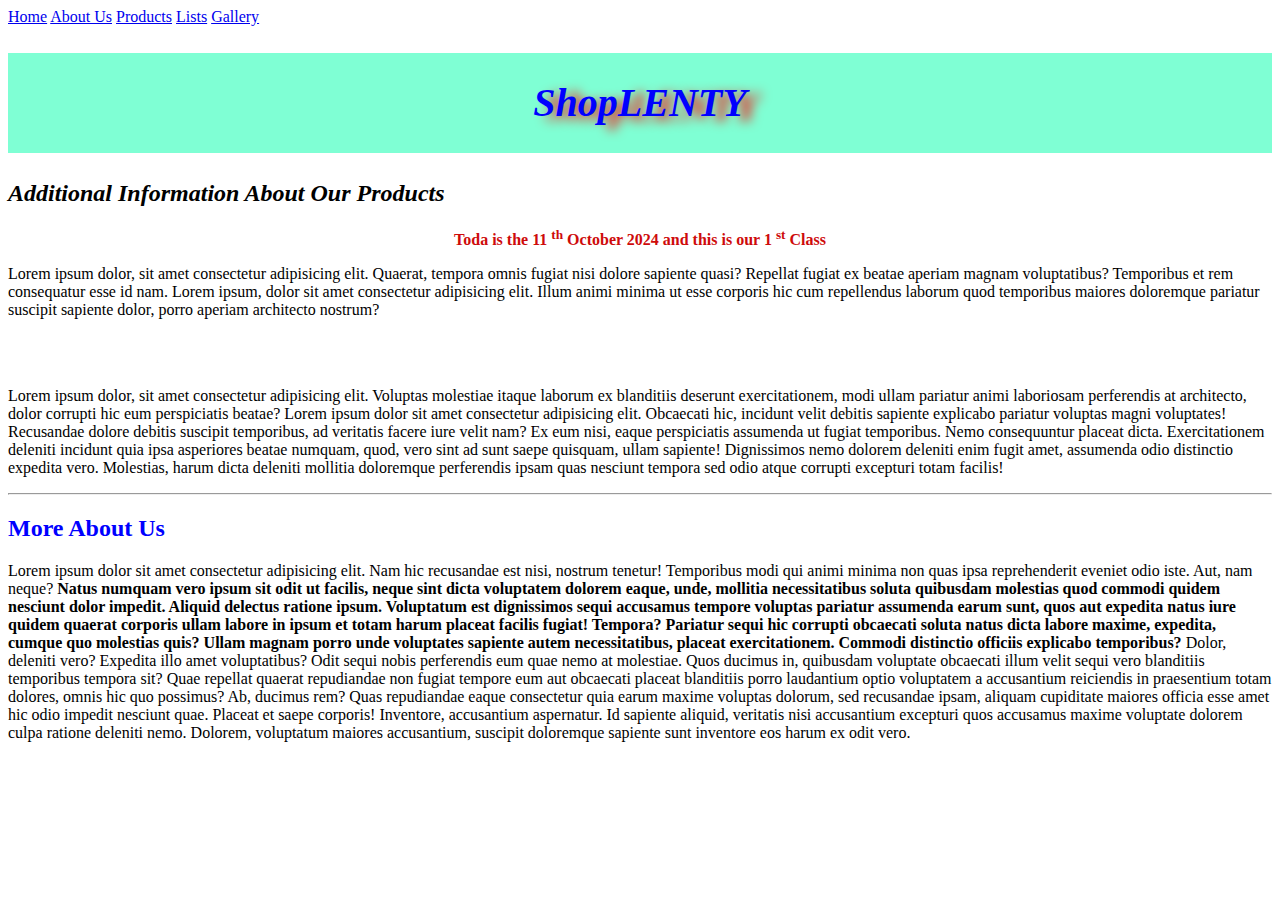
<file: index.html>
<!DOCTYPE html>
<html lang="en">
<head>
    <meta charset="UTF-8">
    <meta name="viewport" content="width=device-width, initial-scale=1.0 user-scalable=no">
    <title>Homepage</title>
    <link rel="stylesheet" href="CSS/style.css">
    <link rel="shortcut icon" href="assets/home.png" type="image/x-icon">
</head>
<body>

<nav>
    <a href="index.html" >Home</a>
    <a href="about.html" >About Us</a>
    <a href="product.html"> Products</a>
    <a href="list.html" >Lists</a>
    <a href="gallery.html">Gallery</a>
</nav>

  <h1>ShopLENTY</h1> 

  <h2> <i>Additional Information About Our Products</i></h2>

  <p style="color: rgb(206, 11, 11); Text-align:center; Font-weight:bold "> Toda is the 11 <sup>th</sup> October 2024 and this is our 1 <sup>st</sup> Class</p>
<p> Lorem ipsum dolor, sit amet consectetur adipisicing elit. Quaerat, tempora omnis fugiat nisi dolore sapiente quasi? Repellat fugiat ex beatae aperiam magnam voluptatibus? 
    Temporibus et rem consequatur esse id nam. Lorem ipsum, dolor sit amet consectetur adipisicing elit. 
    Illum animi minima ut esse corporis hic cum repellendus laborum quod temporibus maiores doloremque pariatur suscipit sapiente dolor, porro aperiam architecto nostrum?</p>    
<br> <br>
    <p>Lorem ipsum dolor, sit amet consectetur adipisicing elit. Voluptas molestiae itaque laborum ex blanditiis deserunt exercitationem, 
        modi ullam pariatur animi laboriosam perferendis at architecto, dolor corrupti hic eum perspiciatis beatae?
        Lorem ipsum dolor sit amet consectetur adipisicing elit. Obcaecati hic, incidunt velit debitis sapiente explicabo pariatur voluptas magni voluptates! Recusandae dolore debitis suscipit temporibus, ad veritatis facere iure velit nam?
        Ex eum nisi, eaque perspiciatis assumenda ut fugiat temporibus. Nemo consequuntur placeat dicta. Exercitationem deleniti incidunt quia ipsa asperiores beatae numquam, quod, vero sint ad sunt saepe quisquam, ullam sapiente!
        Dignissimos nemo dolorem deleniti enim fugit amet, assumenda odio distinctio expedita vero. Molestias, harum dicta deleniti mollitia doloremque perferendis ipsam quas nesciunt tempora sed odio atque corrupti excepturi totam facilis!
    </p>

    <hr>
    <h2 style="color:blue;" >More About Us</h2>

    <p>Lorem ipsum dolor sit amet consectetur adipisicing elit. Nam hic recusandae est nisi, nostrum tenetur! 
        Temporibus modi qui animi minima non quas ipsa reprehenderit eveniet odio iste. Aut, nam neque?
    <b>Natus numquam vero ipsum sit odit ut facilis, neque sint dicta voluptatem dolorem eaque, unde, mollitia necessitatibus soluta quibusdam molestias quod commodi quidem nesciunt dolor impedit. Aliquid delectus ratione ipsum.
        Voluptatum est dignissimos sequi accusamus tempore voluptas pariatur assumenda earum sunt, quos aut expedita natus iure quidem quaerat corporis ullam labore in ipsum et totam harum placeat facilis fugiat! Tempora?
        Pariatur sequi hic corrupti obcaecati soluta natus dicta labore maxime, expedita, cumque quo molestias quis? Ullam magnam porro unde voluptates sapiente autem necessitatibus, placeat exercitationem. 
        Commodi distinctio officiis explicabo temporibus?</b>
    Dolor, deleniti vero? Expedita illo amet voluptatibus? Odit sequi nobis perferendis eum quae nemo at molestiae. Quos ducimus in, quibusdam voluptate obcaecati illum velit sequi vero blanditiis temporibus tempora sit?
    Quae repellat quaerat repudiandae non fugiat tempore eum aut obcaecati placeat blanditiis porro laudantium optio voluptatem a accusantium reiciendis in praesentium totam dolores, omnis hic quo possimus? Ab, ducimus rem?
    Quas repudiandae eaque consectetur quia earum maxime voluptas dolorum, sed recusandae ipsam, aliquam cupiditate maiores officia esse amet hic odio impedit nesciunt quae. Placeat et saepe corporis! Inventore, accusantium aspernatur.
    Id sapiente aliquid, veritatis nisi accusantium excepturi quos accusamus maxime voluptate dolorem culpa ratione deleniti nemo. Dolorem, voluptatum maiores accusantium, suscipit doloremque sapiente sunt inventore eos harum ex odit vero.</p>
</body>
</html>
</file>
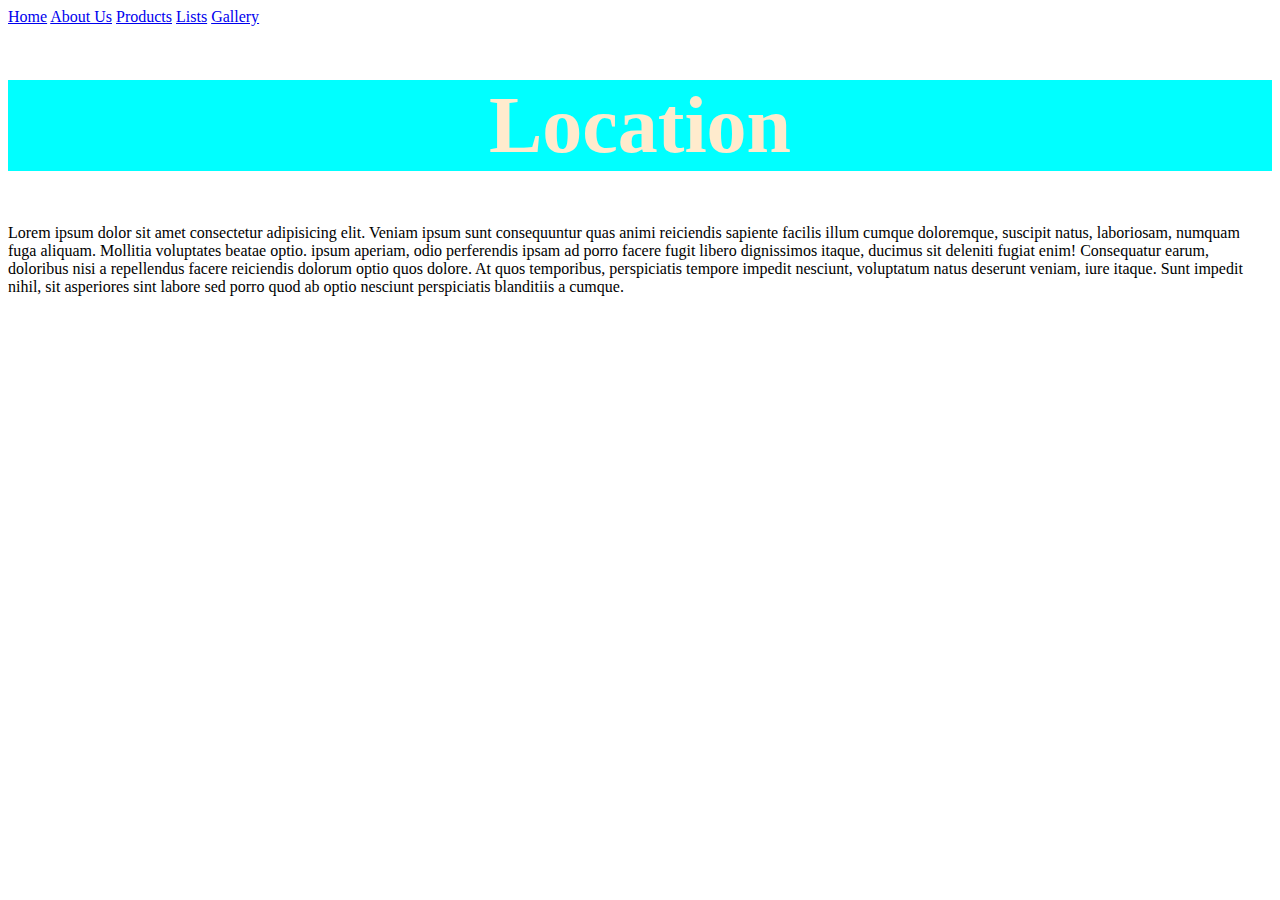
<file: about.html>
<!DOCTYPE html>
<html lang="en">
<head>
    <meta charset="UTF-8">
    <meta name="viewport" content="width=device-width, initial-scale=1.0">
    <title>About Us</title>
    <style>
        h1{
            background-color: aqua;
            color: blanchedalmond;
            text-align: center;
            font-size: 80px;

        }
        h1:hover{
            color: blue;
            background-color: aquamarine;
           
        }
    </style>
</head>
<body>
    <nav>
        <a href="index.html">Home</a>
        <a href="about.html">About Us</a>
        <a href="product.html"> Products</a>
        <a href="list.html">Lists</a>
        <a href="gallery.html">Gallery</a>

    </nav>
    
    <h1>Location</h1>
    
    <p>Lorem ipsum dolor sit amet consectetur adipisicing elit. Veniam ipsum sunt consequuntur quas animi reiciendis sapiente facilis illum cumque doloremque, suscipit natus, laboriosam, numquam fuga aliquam. 
        Mollitia voluptates beatae optio. ipsum aperiam, odio perferendis ipsam ad porro facere fugit libero dignissimos itaque, ducimus sit deleniti fugiat enim! Consequatur earum, doloribus nisi a repellendus facere reiciendis dolorum optio quos dolore.
    At quos temporibus, perspiciatis tempore impedit nesciunt, voluptatum natus deserunt veniam, iure itaque. Sunt impedit nihil, sit asperiores sint labore sed porro quod ab optio nesciunt perspiciatis blanditiis a cumque.</p>
    
    <iframe src="https://www.google.com/maps/embed?pb=!1m18!1m12!1m3!1d3989.5284023311824!2d34.78111367407721!3d-0.6907188352633368!2m3!1f0!2f0!3f0!3m2!1i1024!2i768!4f13.1!3m3!1m2!1s0x182b3eaaf8db3f8b%3A0xae074315aedc0c34!2sKisii%20University!5e0!3m2!1sen!2ske!4v1728977167513!5m2!1sen!2ske" width="50%" height="500" style="border:0;" allowfullscreen="" loading="lazy" referrerpolicy="no-referrer-when-downgrade"></iframe>

</body>
</html>
</file>
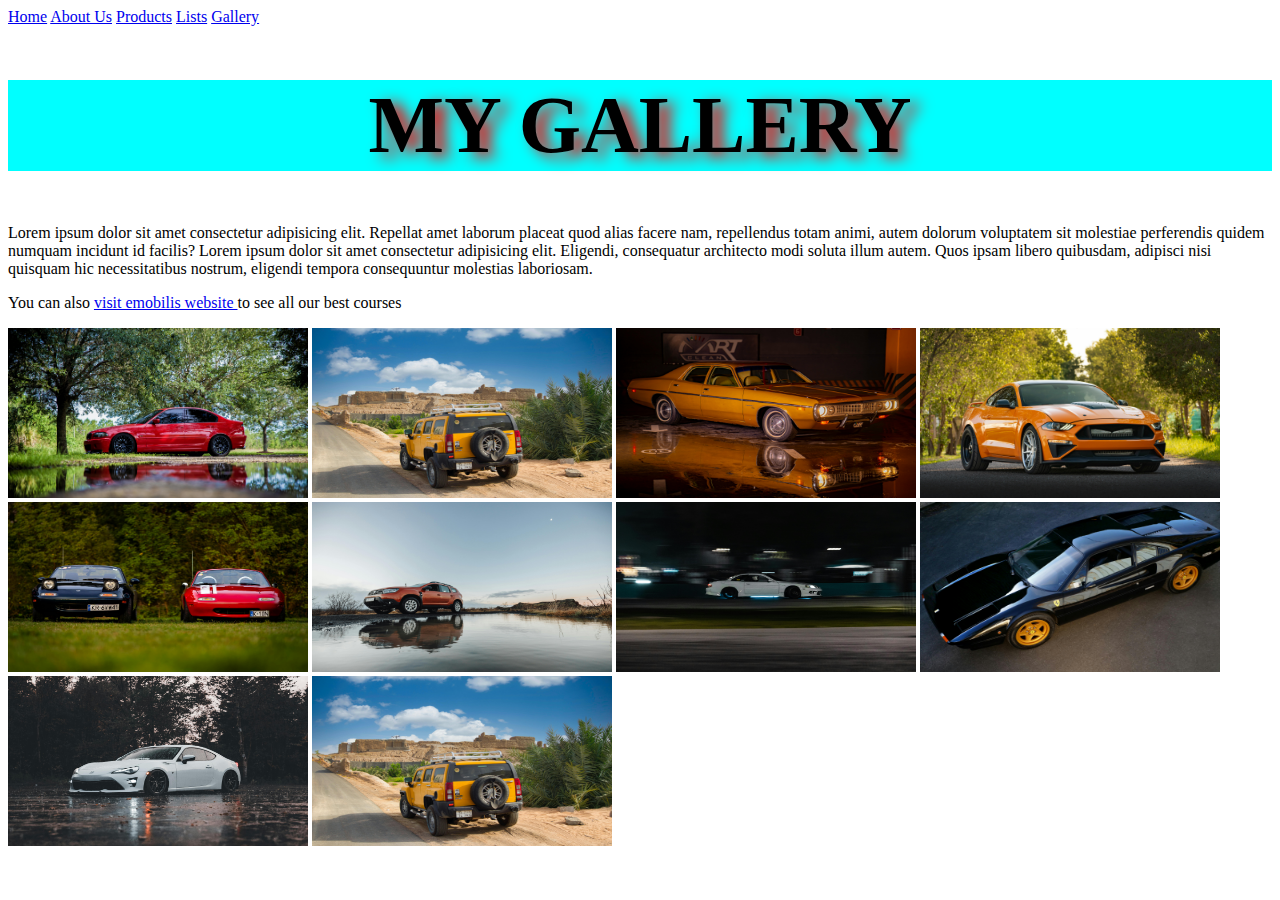
<file: gallery.html>
<!DOCTYPE html>
<html lang="en">
<head>
    <meta charset="UTF-8">
    <meta name="viewport" content="width=device-width, initial-scale=1.0">
    <title>Gallery Page</title>
    <link rel="stylesheet" href="CSS/gallerystyle.css">
    <link rel="shortcut icon" href="assets/gallery.png" type="image/x-icon">
</head>
<body>
    <nav>
        <a href="index.html">Home</a>
        <a href="about.html">About Us</a>
        <a href="product.html"> Products</a>
        <a href="list.html">Lists</a>
        <a href="gallery.html">Gallery</a>

    </nav>
 

 <h1>MY GALLERY</h1>  
 <p>Lorem ipsum dolor sit amet consectetur adipisicing elit. Repellat amet laborum placeat quod alias facere nam, repellendus totam animi, autem dolorum voluptatem sit molestiae perferendis quidem numquam incidunt id facilis?
    Lorem ipsum dolor sit amet consectetur adipisicing elit. Eligendi, consequatur architecto modi soluta illum autem. Quos ipsam libero quibusdam, adipisci nisi quisquam hic necessitatibus nostrum, eligendi tempora consequuntur molestias laboriosam.
 </p> 
 <p>You can also <a href="https://www.emobilis.ac.ke/" target="_blank">visit emobilis website </a> to see all our best courses</p>

 <img src="assets/Carimage1.jpg" alt="awesome car 1">
 <img src="assets/Carimage2.jpg" alt="awesome car 2">
 <img src="assets/Carimage3.jpg" alt="awesome car">
 <img src="assets/Carimage4.jpg" alt="awesome car">
 <img src="assets/Carimage5.jpg" alt="awesome car">
 <img src="assets/Carimage6.jpg" alt="awesome car">
 <img src="assets/Carimage7.jpg" alt="awesome car">
 <img src="assets/carimage8.jpg" alt="awesome car">
 <img src="assets/carimage9.jpg" alt="awesome car">
 <img src="assets/Carimage2.jpg" alt="awesome car">

</body>
</html>
</file>
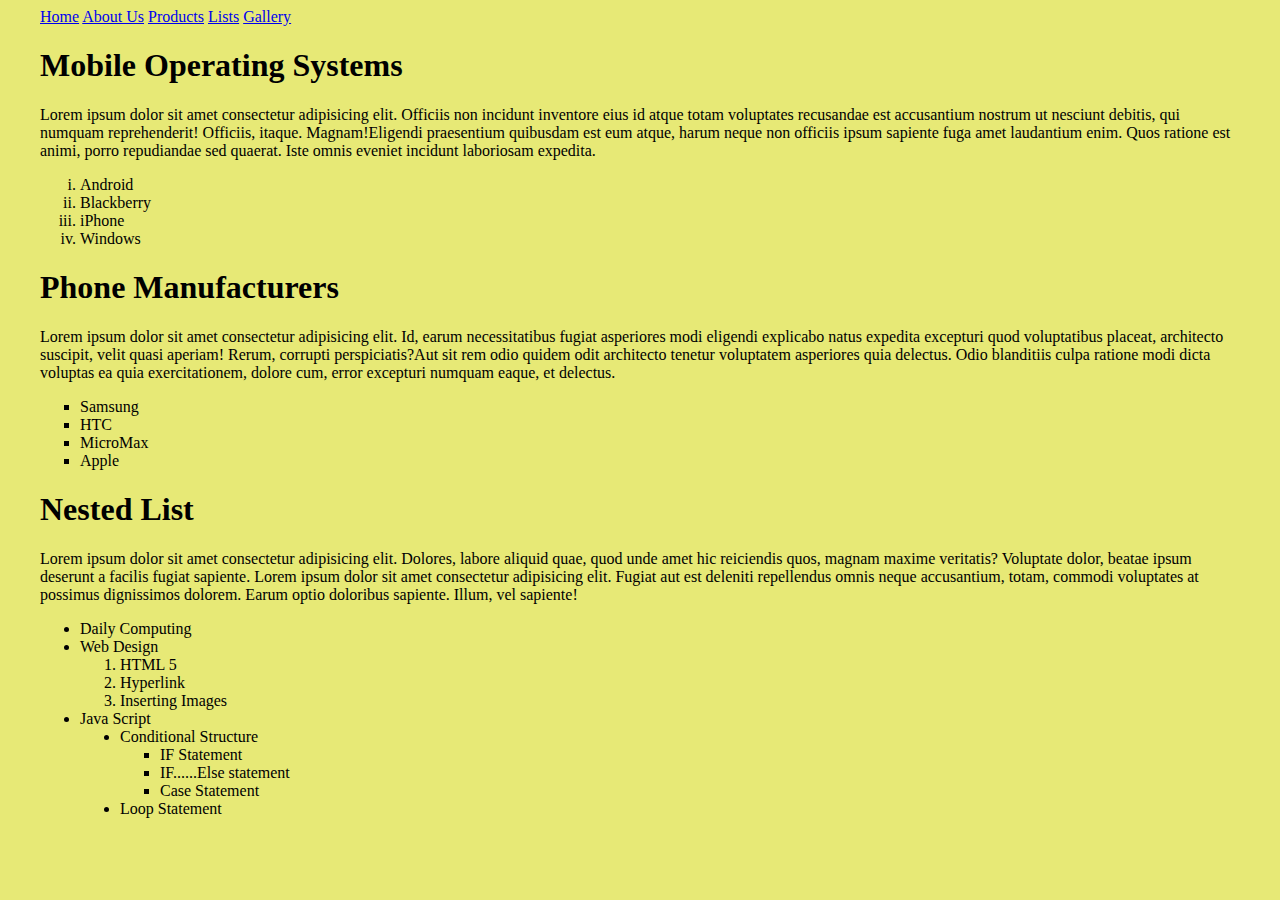
<file: list.html>
<!DOCTYPE html>
<html lang="en">
<head>
    <meta charset="UTF-8">
    <meta name="viewport" content="width=device-width, initial-scale=1.0">
    <title>Lists</title>
    
    <link rel="shortcut icon" href="assets/list.png" type="image/x-icon">
    <style>
        body{
            background-color: rgb(231, 233, 118);
            margin-left: 40px;
            margin-right: 40px;
        }
    </style>
</head>
<body>
    
    <nav>
        <a href="index.html"> Home</a>
        <a href="about.html">About Us</a>
        <a href="product.html"> Products</a>
        <a href="list.html">Lists</a>
        <a href="gallery.html">Gallery</a>
    </nav>
    
    
    <h1>Mobile Operating Systems</h1>
    <p>Lorem ipsum dolor sit amet consectetur adipisicing elit. Officiis non incidunt inventore eius id atque totam voluptates recusandae est accusantium nostrum ut nesciunt debitis, qui numquam reprehenderit! Officiis, itaque. 
        Magnam!Eligendi praesentium quibusdam est eum atque, harum neque non officiis ipsum sapiente fuga amet laudantium enim. 
        Quos ratione est animi, porro repudiandae sed quaerat. Iste omnis eveniet incidunt laboriosam expedita.</p>
        
    <ol type="i">
        <li>Android</li>
        <li>Blackberry</li>
        <li>iPhone</li>
        <li>Windows</li>
    </ol>

    <h1>Phone Manufacturers</h1>
    <p>Lorem ipsum dolor sit amet consectetur adipisicing elit. Id, earum necessitatibus fugiat asperiores modi eligendi explicabo natus expedita excepturi quod voluptatibus placeat, architecto suscipit, velit quasi aperiam! 
        Rerum, corrupti perspiciatis?Aut sit rem odio quidem odit architecto tenetur voluptatem asperiores quia delectus. Odio blanditiis culpa ratione modi dicta voluptas ea quia exercitationem, dolore cum, error excepturi numquam eaque, et delectus.</p>
    <ul style="list-style-type: square;">
        <li>Samsung</li>
        <li>HTC</li>
        <li>MicroMax</li>
        <li>Apple</li>
    </ul>
    <h1>Nested List</h1>
<p>Lorem ipsum dolor sit amet consectetur adipisicing elit. Dolores, labore aliquid quae, quod unde amet hic reiciendis quos, magnam maxime veritatis? Voluptate dolor, beatae ipsum deserunt a facilis fugiat sapiente. 
    Lorem ipsum dolor sit amet consectetur adipisicing elit. Fugiat aut est deleniti repellendus omnis neque accusantium, totam, commodi voluptates at possimus dignissimos dolorem. Earum optio doloribus sapiente. Illum, vel sapiente!</p>
    <ul>
        <li>Daily Computing</li>
        <li>Web Design 
            <ol>
                <li>HTML 5</li>
                <li>Hyperlink</li>
                <li>Inserting Images</li>
            </ol>
        </li>
        <li>Java Script
            <ul style="list-style-type: disc;">
                <li>Conditional Structure
                    <ul>
                        <li>IF Statement</li>
                        <li>IF......Else statement</li>
                        <li>Case Statement</li>
                    </ul>
                </li>
                <li>Loop Statement</li>
            </ul>
        </li>
    </ul>
</body>
</html>
</file>
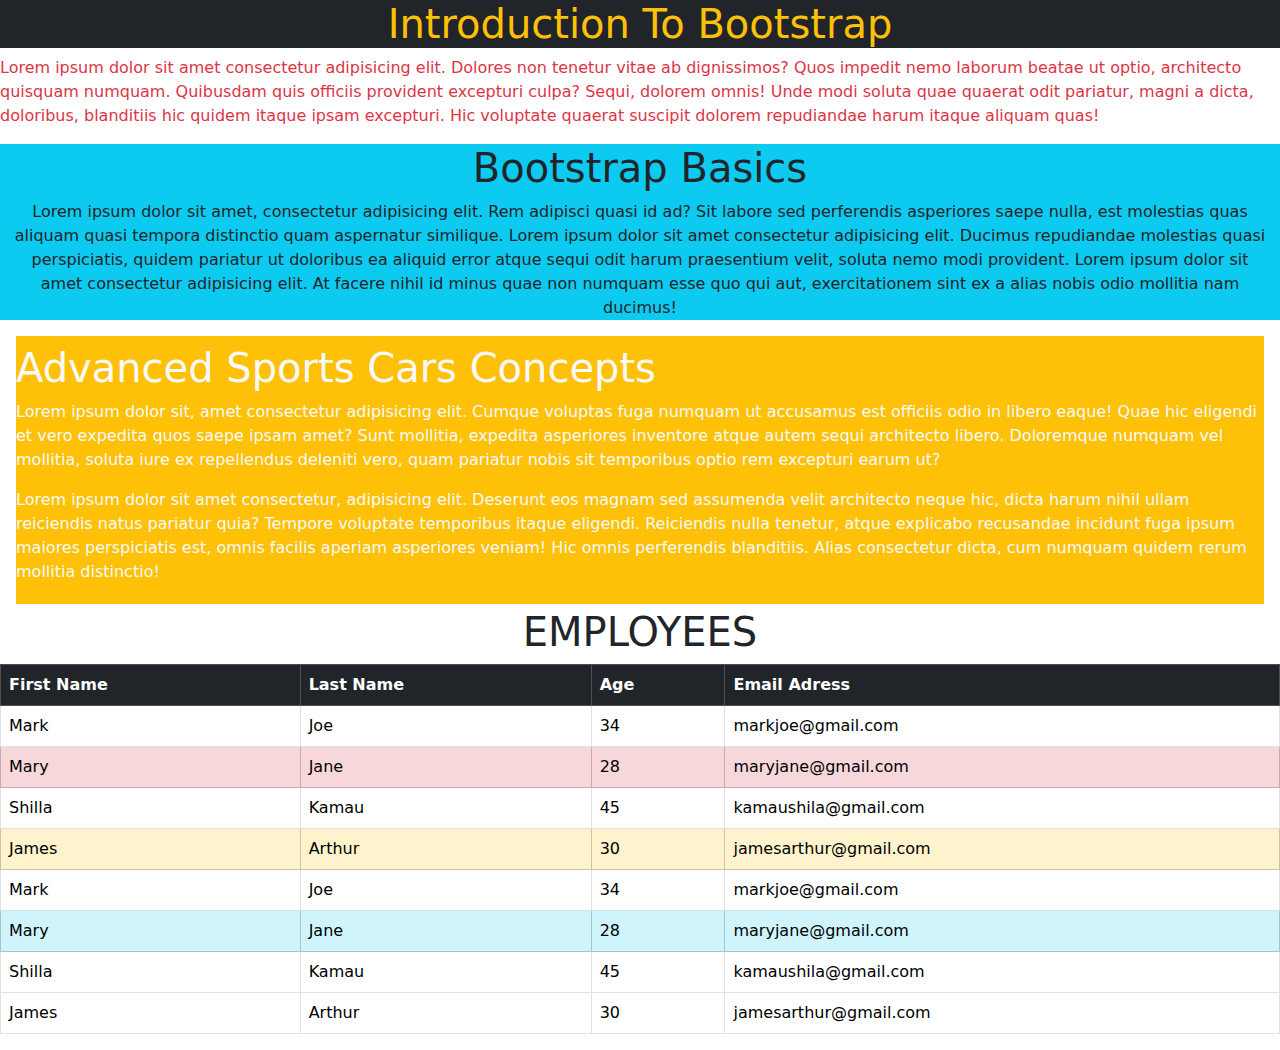
<file: main.html>
<!DOCTYPE html>
<html lang="en">
<head>
    <meta charset="UTF-8">
    <meta name="viewport" content="width=device-width, initial-scale=1.0">
    <title>Bootstrap</title>
    
    <link rel="stylesheet" href="bootstrap/css/bootstrap.min.css ">
    <script src="bootstrap/js/bootstrap.min.js"></script>
    

</head>
<body>
    
    <h1 class="text-warning text-center bg-dark ">Introduction To Bootstrap</h1>
    <P class="text-danger" > Lorem ipsum dolor sit amet consectetur adipisicing elit. Dolores non tenetur vitae ab dignissimos? Quos impedit nemo laborum beatae ut optio, architecto quisquam numquam. Quibusdam quis officiis provident excepturi culpa?
    Sequi, dolorem omnis! Unde modi soluta quae quaerat odit pariatur, magni a dicta, doloribus, blanditiis hic quidem itaque ipsam excepturi. Hic voluptate quaerat suscipit dolorem repudiandae harum itaque aliquam quas! </P>

<div class="bg-info container-fluid text-center " >
    <h1>Bootstrap Basics</h1>
    <p >Lorem ipsum dolor sit amet, consectetur adipisicing elit. Rem adipisci quasi id ad? Sit labore sed perferendis asperiores saepe nulla,
         est molestias quas aliquam quasi tempora distinctio quam aspernatur similique. 
         Lorem ipsum dolor sit amet consectetur adipisicing elit. Ducimus repudiandae molestias quasi 
         perspiciatis, quidem pariatur ut doloribus ea aliquid error atque sequi odit harum praesentium velit, soluta nemo modi provident. 
         Lorem ipsum dolor sit amet consectetur adipisicing elit. At facere nihil id minus quae non numquam esse quo qui aut, exercitationem sint ex a alias nobis odio mollitia nam ducimus!</p>
     
</div>

<div class="bg-warning text-light mt-2 ms-3 me-3 mb-1 pt-2 pb-1 ">
     <h1>Advanced Sports Cars Concepts</h1>

     <p>Lorem ipsum dolor sit, amet consectetur adipisicing elit. Cumque voluptas fuga numquam ut accusamus est officiis odio in libero eaque! 
        Quae hic eligendi et vero expedita quos saepe ipsam amet?
     Sunt mollitia, expedita asperiores inventore atque autem sequi architecto libero. 
     Doloremque numquam vel mollitia, soluta iure ex repellendus deleniti vero, quam pariatur nobis sit temporibus optio rem excepturi earum ut?</p>

<p>Lorem ipsum dolor sit amet consectetur, adipisicing elit. Deserunt eos magnam sed assumenda velit architecto neque hic, 
    dicta harum nihil ullam reiciendis natus pariatur quia? Tempore voluptate temporibus itaque eligendi.
Reiciendis nulla tenetur, atque explicabo recusandae incidunt fuga ipsum maiores perspiciatis est, 
omnis facilis aperiam asperiores veniam! Hic omnis perferendis blanditiis. 
Alias consectetur dicta, cum numquam quidem rerum mollitia distinctio!</p>
</div>
    
<table class="table table-bordered table-hover  ">

<h1 class="text-center ">EMPLOYEES</h1>
<tr class="table-dark">
    <th>First Name</th>
    <th>Last Name</th>
    <th>Age</th>
    <th>Email Adress</th>
</tr>
<tr>
    <td>Mark</td>
    <td>Joe</td>
    <td>34</td>
    <td>markjoe@gmail.com</td>
</tr>
<tr class="table-danger">
    <td>Mary</td>
    <td>Jane</td>
    <td>28</td>
    <td>maryjane@gmail.com</td>
</tr>
<tr>
    <td>Shilla</td>
    <td>Kamau</td>
    <td>45</td>
    <td>kamaushila@gmail.com</td>
</tr>
<tr class="table-warning">
    <td>James</td>
    <td>Arthur</td>
    <td>30</td>
    <td>jamesarthur@gmail.com</td>
</tr>
<tr>
    <td>Mark</td>
    <td>Joe</td>
    <td>34</td>
    <td>markjoe@gmail.com</td>
</tr>
<tr class="table-info">
    <td>Mary</td>
    <td>Jane</td>
    <td>28</td>
    <td>maryjane@gmail.com</td>
</tr>
<tr>
    <td>Shilla</td>
    <td>Kamau</td>
    <td>45</td>
    <td>kamaushila@gmail.com</td>
</tr>
<tr>
    <td>James</td>
    <td>Arthur</td>
    <td>30</td>
    <td>jamesarthur@gmail.com</td>
</tr>

</table>


</body>
</html>
</file>
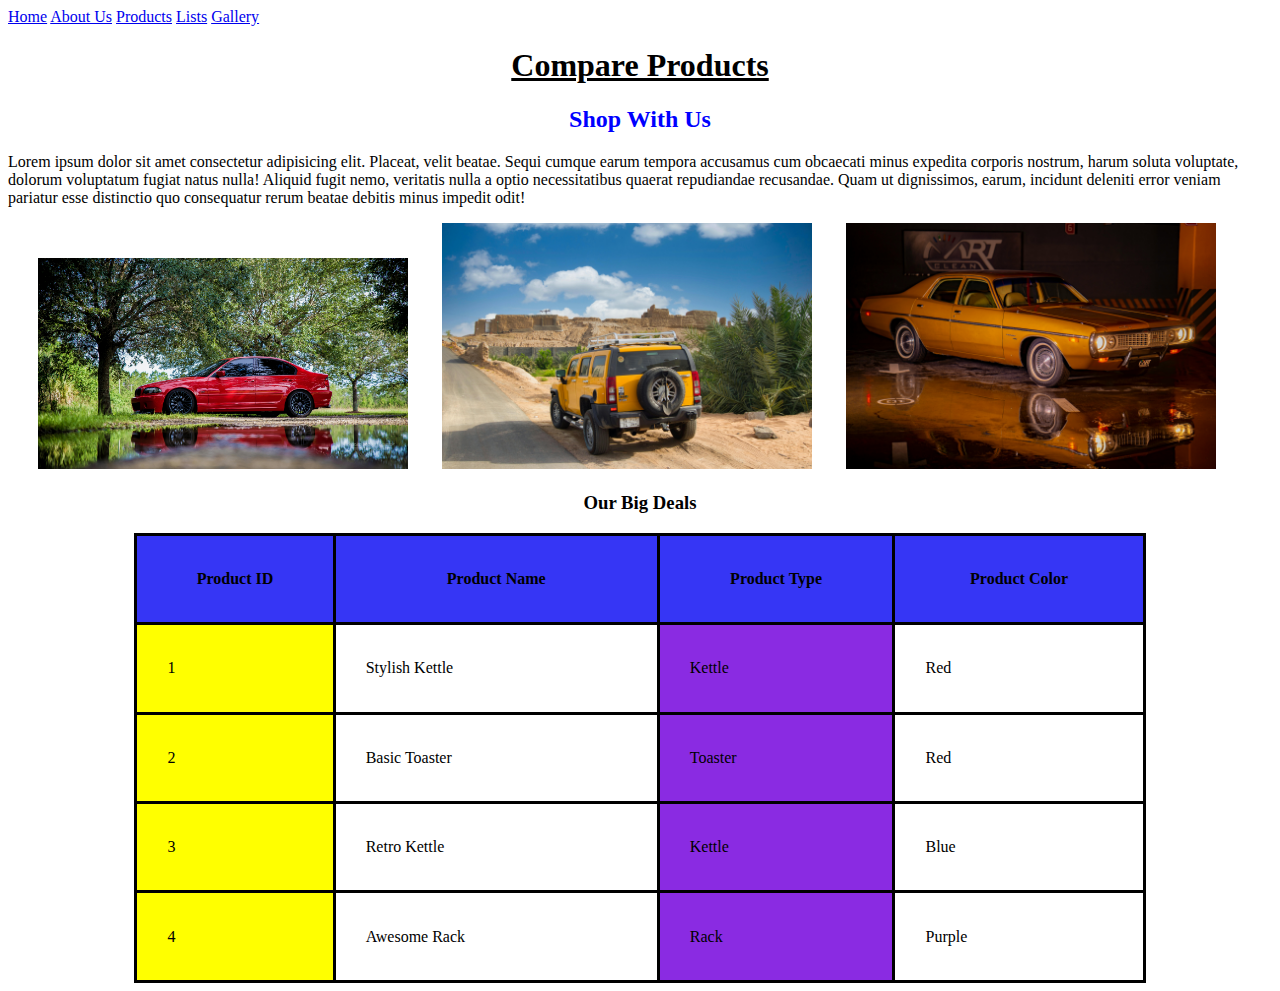
<file: product.html>
<!DOCTYPE html>
<html lang="en">
<head>
    <meta charset="UTF-8">
    <meta name="viewport" content="width=device-width, initial-scale=1.0">
    <title>Product Page</title>

    <style>
        img{
            width: 370px;
            height: auto;
            margin-left: 30px;

        }
        h3{
            text-align: center;
        }

        table,th,td{
            border: 3px solid black;
            border-collapse: collapse;
        }

        table{
            width:80% ;
            height: 450px;
            margin: auto;
        
        }

        th{
            background-color: rgb(54, 54, 245);
        }
        td{
            padding-left: 30px;
        }
        .colum{
            background-color: yellow;
        }
        .item{
            background-color: blueviolet;
        }


    </style>
    <link rel="shortcut icon" href="assets/product.png" type="image/x-icon">
</head>
<body>

<nav>
    <a href="index.html" >Home</a>
    <a href="about.html">About Us</a>
    <a href="product.html"> Products</a>
    <a href="list.html">Lists</a>
    <a href="gallery.html">Gallery</a>
</nav>
    
    
    <h1 style="text-align: center; text-decoration:underline" >Compare Products</h1>
    <h2 style="color: blue;text-align:center">Shop With Us</h2>
    <p>Lorem ipsum dolor sit amet consectetur adipisicing elit. Placeat, velit beatae. 
    Sequi cumque earum tempora accusamus cum obcaecati minus expedita corporis nostrum, harum soluta voluptate, dolorum voluptatum fugiat natus nulla!
    Aliquid fugit nemo, veritatis nulla a optio necessitatibus quaerat repudiandae recusandae. 
    Quam ut dignissimos, earum, incidunt deleniti error veniam pariatur esse distinctio quo consequatur rerum beatae debitis minus impedit odit!
</p>
<img src="assets/Carimage1.jpg" alt="">
<img src="assets/Carimage2.jpg" alt="">
<img src="assets/Carimage3.jpg" alt="">

<h3 >Our Big Deals</h3>

<table>
    <tr>
        <th>Product ID</th>
        <th>Product Name</th>
        <th>Product Type</th>
        <th>Product Color</th>
    </tr>

    <tr>
        <td class="colum">1</td>
        <td>Stylish Kettle</td>
        <td class="item">Kettle</td>
        <td>Red</td>
    </tr>
     
    <tr>
        <td class="colum">2</td>
        <td>Basic Toaster</td>
        <td class="item">Toaster</td>
        <td>Red</td>
    </tr>

    <tr>
        <td class="colum">3</td>
        <td>Retro Kettle</td>
        <td class="item" >Kettle</td>
        <td>Blue</td>
    </tr>

    <tr>
        <td class="colum">4</td>
        <td>Awesome Rack</td>
        <td class="item" >Rack</td>
        <td>Purple</td>
    </tr>

</table>

</body>
</html>
</file>
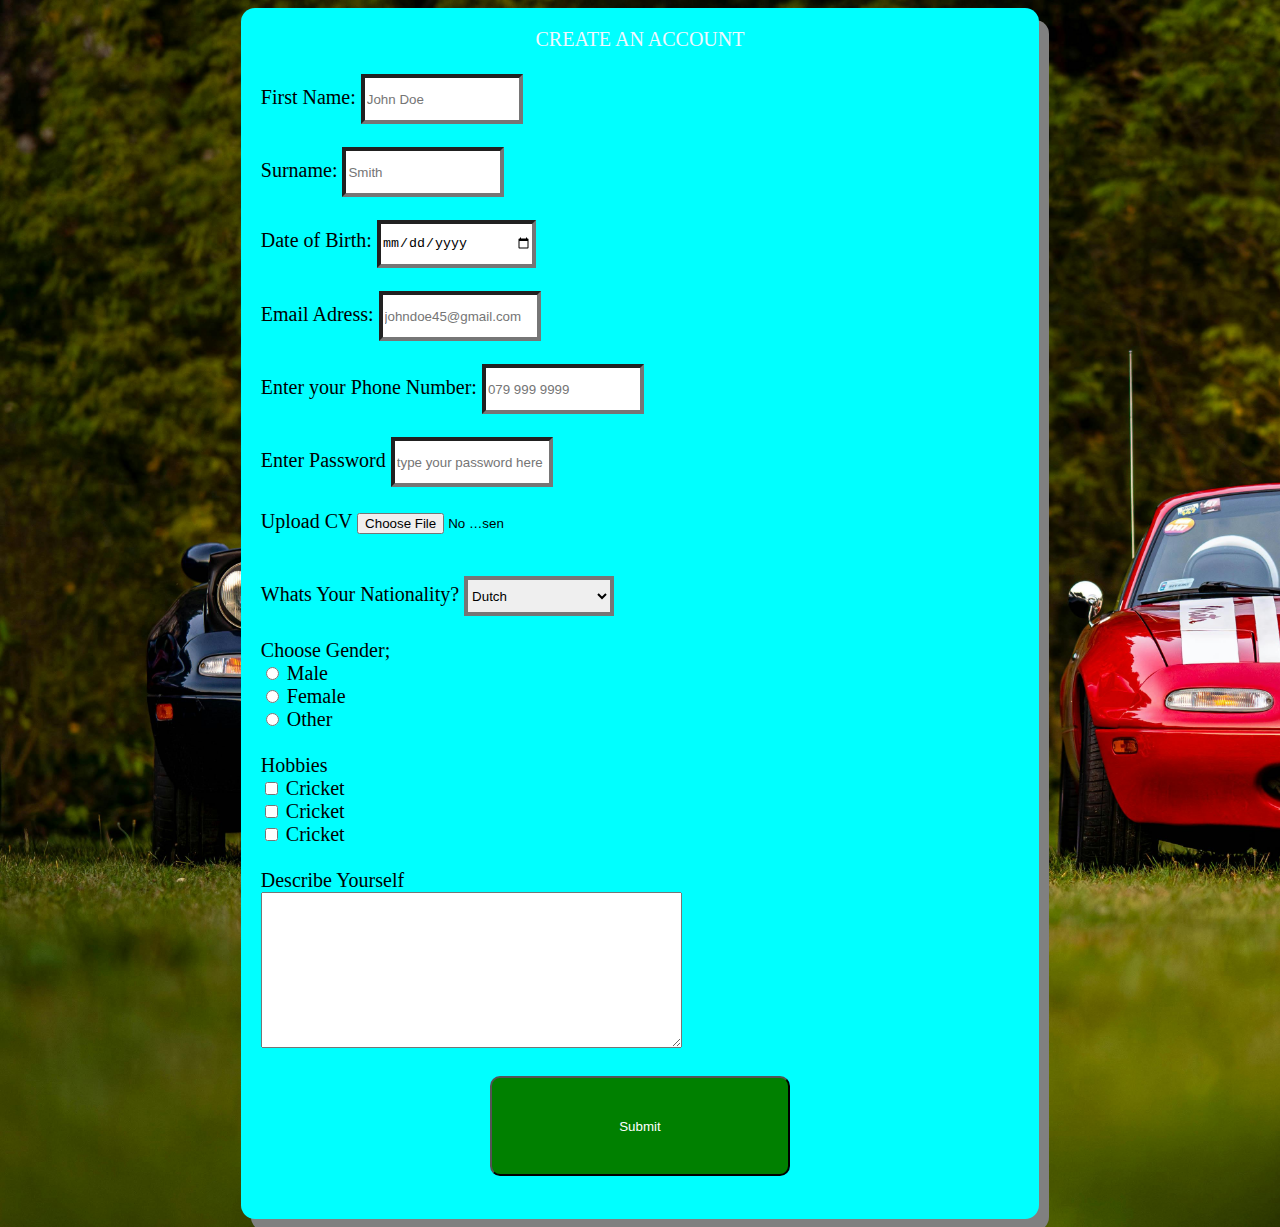
<file: registration.html>
<!DOCTYPE html>
<html lang="en">
<head>
    <meta charset="UTF-8">
    <meta name="viewport" content="width=device-width, initial-scale=1.0">
    <title>Registration Page</title>
    <link rel="stylesheet" href="CSS/registration.css">
    <style>
        body{
            background-image: url("assets/Carimage5.jpg");
            background-repeat: no-repeat;
            background-size: cover;
        }

    </style>
</head>
<body>
    
<form action="">
    <legend>CREATE AN ACCOUNT</legend> <br>

    <label for="firstname">First Name: </label>
    <input type="text"id="firstname" placeholder="John Doe" required="required" class="textins"> <br> <br>
     
    <label for="surname">Surname: </label>
    <input type="text" id="surname" placeholder="Smith" required="required" class="textins"> <br><br>

    <label for="dob">Date of Birth: </label>
    <input type="date"  id="dob" placeholder="Enter your date of birth" required="required" class="textins"> <br><br>

    <label for="usemail">Email Adress: </label>
    <input type="email" name="" id="usemail" placeholder="johndoe45@gmail.com" class="textins"> <br><br>

    <label for="phone">Enter your Phone Number: </label>
    <input type="number" name="" id="phone" placeholder="079 999 9999" class="textins" > <br><br>

    <label for="pass">Enter Password</label>
    <input type="password" name="" id="pass" placeholder="type your password here" class="textins"> <br><br>

    <label for="cv"  >Upload CV</label>
    
    <input type="file" name="" id="CV" class="textins">  <br>
    <br>

    <label for="nationality" >Whats Your Nationality?</label>
    <select name="" id="nationality" class="textins">
        <option value="" disabled="disabled">--Choose Nationality--</option>
        <option value="Dutch">Dutch</option>
        <option value="Italian">Italian</option>
        <option value="Italian">Italian</option>
        <option value="Kenyan">Kenyan</option>
    </select>
    <br><br>

    <label > Choose Gender; </label>
    <br>
    <input type="radio" name="" id="Male">
    <label for="Male">Male</label> <br>

    <input type="radio" name="" id="Female">
    <label for="Female">Female</label> <br>

    <input type="radio" name="" id="Other">
    <label for="Other">Other</label> <br><br>


    <label for="">Hobbies</label> <br> 

    <input type="checkbox" name="" id="cricket">
    <label for="cricket">Cricket</label> <br>

    <input type="checkbox" name="" id="hockey">
    <label for="hockey">Cricket</label> <br>

    <input type="checkbox" name="" id="rugby">
    <label for="rugby">Cricket</label> <br> <br>

    <label for="Message">Describe Yourself</label> <br>
    <textarea name="" id="Message" cols="50" rows="10" placeholder="Tell us a bit about yourself"> </textarea> <br><br>

    <button type="submit">Submit</button> <br>

    

</form>

</body>
</html>
</file>
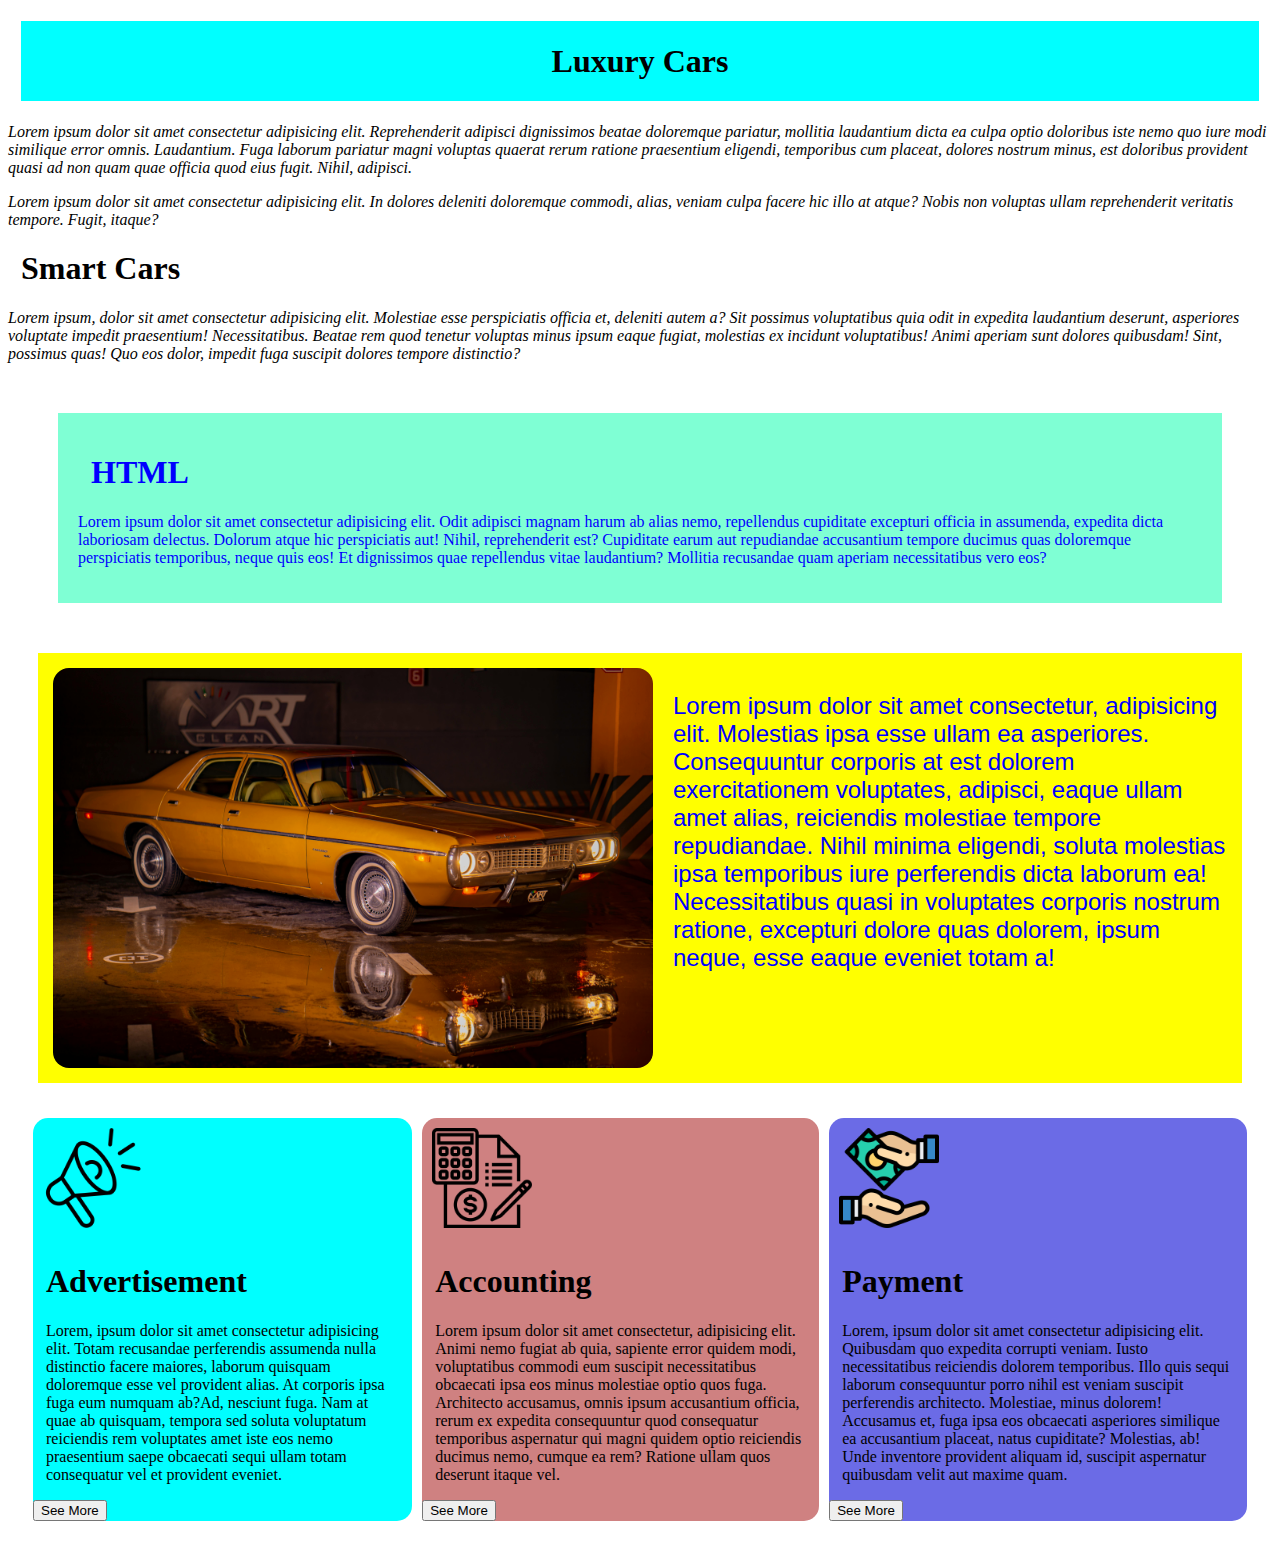
<file: services.html>
<!DOCTYPE html>
<html lang="en">
<head>
    <meta charset="UTF-8">
    <meta name="viewport" content="width=device-width, initial-scale=1.0">
    <title>Services</title>
    <link rel="stylesheet" href="CSS/services.css">
</head>
<body>
    <h1 id="luxhead">Luxury Cars</h1>
    
    <p class="para1">Lorem ipsum dolor sit amet consectetur adipisicing elit. Reprehenderit 
        adipisci dignissimos beatae doloremque pariatur, mollitia laudantium dicta ea culpa optio doloribus iste nemo quo iure modi similique error omnis. Laudantium.
    Fuga laborum pariatur magni voluptas quaerat rerum ratione praesentium eligendi, 
    temporibus cum placeat, dolores nostrum minus, est doloribus provident quasi ad non quam quae officia quod eius fugit. Nihil, adipisci.</p>
    <p class="para1">Lorem ipsum dolor sit amet consectetur adipisicing elit. In dolores deleniti 
        doloremque commodi, alias, veniam culpa facere hic illo at atque? Nobis non voluptas 
        ullam reprehenderit veritatis tempore. Fugit, itaque?</p>

<h1>Smart Cars</h1>
<p class="para1">Lorem ipsum, dolor sit amet consectetur adipisicing elit. 
    Molestiae esse perspiciatis officia et, deleniti autem a? Sit possimus 
    voluptatibus quia odit in expedita laudantium deserunt, asperiores voluptate 
    impedit praesentium! Necessitatibus.
Beatae rem quod tenetur voluptas minus ipsum eaque fugiat, molestias ex 
incidunt voluptatibus! Animi aperiam sunt dolores quibusdam! Sint, possimus quas! Quo eos dolor, impedit fuga suscipit dolores tempore distinctio?</p>

<div id="divi">
    <h1>HTML</h1>
    <P>Lorem ipsum dolor sit amet consectetur adipisicing elit. Odit adipisci magnam harum ab alias nemo, repellendus cupiditate excepturi officia in assumenda, expedita dicta laboriosam delectus. Dolorum atque hic perspiciatis aut!
    Nihil, reprehenderit est? Cupiditate earum aut repudiandae accusantium tempore ducimus quas doloremque perspiciatis temporibus, neque quis eos! Et dignissimos quae repellendus vitae laudantium? Mollitia recusandae quam aperiam necessitatibus vero eos?</P>
</div>

<div id="Test">
    <img src="assets/Carimage3.jpg" alt=" " style="width: 600px;height:auto " id="divpic">

    <p>Lorem ipsum dolor sit amet consectetur, adipisicing elit. Molestias ipsa esse ullam ea asperiores. Consequuntur corporis at est dolorem exercitationem 
        voluptates, adipisci, eaque ullam amet alias, reiciendis molestiae tempore repudiandae.
    Nihil minima eligendi, soluta molestias ipsa temporibus iure perferendis dicta laborum ea! 
    Necessitatibus quasi in voluptates corporis nostrum ratione, excepturi dolore quas dolorem, ipsum neque, esse eaque eveniet totam a!</p>

</div>

 <div id="main">

      <div id="advertisement"> 
        <img src="assets/advertisement.png" alt="advert icon" class="icon-main">
        <h1>Advertisement</h1>
        <p>Lorem, ipsum dolor sit amet consectetur adipisicing elit. Totam recusandae perferendis assumenda nulla distinctio facere maiores, laborum quisquam doloremque esse vel provident alias.
             At corporis ipsa fuga eum numquam ab?Ad, nesciunt fuga. Nam at quae ab quisquam, 
             tempora sed soluta voluptatum reiciendis rem voluptates amet iste eos nemo praesentium saepe obcaecati sequi ullam totam consequatur vel et provident eveniet.</p>
       <button class="btn">See More</button>
      </div>

 <div id="accounting">
    <img src="assets/accounting.png" alt="accounting icon" class="icon-main" >
    <h1>Accounting</h1>
    <p>Lorem ipsum dolor sit amet consectetur, adipisicing elit. Animi nemo fugiat ab quia, sapiente error quidem modi, voluptatibus commodi eum suscipit necessitatibus obcaecati ipsa eos minus molestiae optio quos fuga.
    Architecto accusamus, omnis ipsum accusantium officia, rerum ex expedita consequuntur quod consequatur temporibus aspernatur qui magni quidem optio reiciendis ducimus nemo, cumque ea rem? Ratione ullam quos deserunt itaque vel.</p>
    <button class="btn" >See More</button>

 </div>
 
 <div id="payment">
    <img src="assets/payment.png" alt="payment icon" class="icon-main">
    <h1>Payment</h1>
    <p>Lorem, ipsum dolor sit amet consectetur adipisicing elit. Quibusdam quo expedita corrupti veniam. Iusto necessitatibus reiciendis dolorem temporibus. Illo quis sequi laborum consequuntur porro nihil est veniam suscipit perferendis architecto.
    Molestiae, minus dolorem! Accusamus et, fuga ipsa eos obcaecati asperiores similique ea accusantium placeat, natus cupiditate? Molestias, ab! Unde inventore provident aliquam id, suscipit aspernatur quibusdam velit aut maxime quam.</p>
    <button class="btn">See More</button>

 </div>

 </div>


</body>
</html>
</file>
<file: CSS/style.css>
h1{
    font-size: 40px;
    color: blue;
    background-color: aquamarine;
    font-style: italic;
    text-align: center;
    line-height: 100px;
    text-shadow: 12px 4px 12px red;
    
}
h1:hover{
    background-color: blueviolet;
}
</file>
<file: CSS/gallerystyle.css>
h1{
    text-align: center;
    background-color: aqua;
    font-size: 80px;
    text-shadow: 10px 5px 15px red;
}
h1:hover{
    color: brown;
}

img{
    
    width: 300px;
    height: 170px;
}
img:hover{
    opacity: 0.7;
    
}
</file>
<file: CSS/registration.css>
form{
    background-color: aqua;
    width: 60%;
    margin: auto;
    padding: 20px;
    font-size: 20px;
    border-radius: 14px;
    box-shadow: 10px 12px gray;
}

legend{
    text-align: center;
    font-size: 40;
    font-weight: 500;
    color: aliceblue;
}
legend:hover{
    color: blue;
}

.textins{
    width: 150px;
    height: 40px;
    border-width: 4px;

}

.textins:focus{
    background-color: blue;
    

}

.textins:hover{
    background-color: rgb(42, 42, 199);

}

button{
    display: block;
    margin: auto;
    width: 300px;
    height: 100px;
    border-radius: 10px;
    background-color: green;
    color: white;
}

button:hover{
    background-color: brown;
}
</file>
<file: CSS/services.css>
#luxhead{
    background-color: aqua;
    text-align: center;
    line-height: 80px;
}
#luxhead:hover{
    background-color: blue;
}
.para1{
    font-size: 40;
    font-style: italic;    
}
#divi{
    background-color: aquamarine;
    margin: 50px;
    padding: 20px;
    color: blue;
}

#Test{
    background-color: yellow;
    margin: 30px;
    padding: 15px;
    display: flex;
}

#Test p{
    font-family: Arial, Helvetica, sans-serif;
    color: blue;
    font-size: 24px;
}

#divpic{
    margin-right: 20px;
    border-radius: 16px;
    
}

#main{
    display: flex;
    margin: 20px;
}

.icon-main{
    width: 100px;
    height: auto;
    margin: 10px;
    
}
 #main p, h1{
    margin-left: 13px;
    margin-right: 13px;
 }
#payment{
    background-color: rgb(107, 107, 230);
    margin: 5px;
    border-radius: 15px;
}

#advertisement{
    background-color: aqua;
    margin: 5px;
    border-radius: 15px;

}

#accounting{
    background-color: rgb(207, 129, 129);
    margin: 5px;
    border-radius: 15px;
}
</file>
